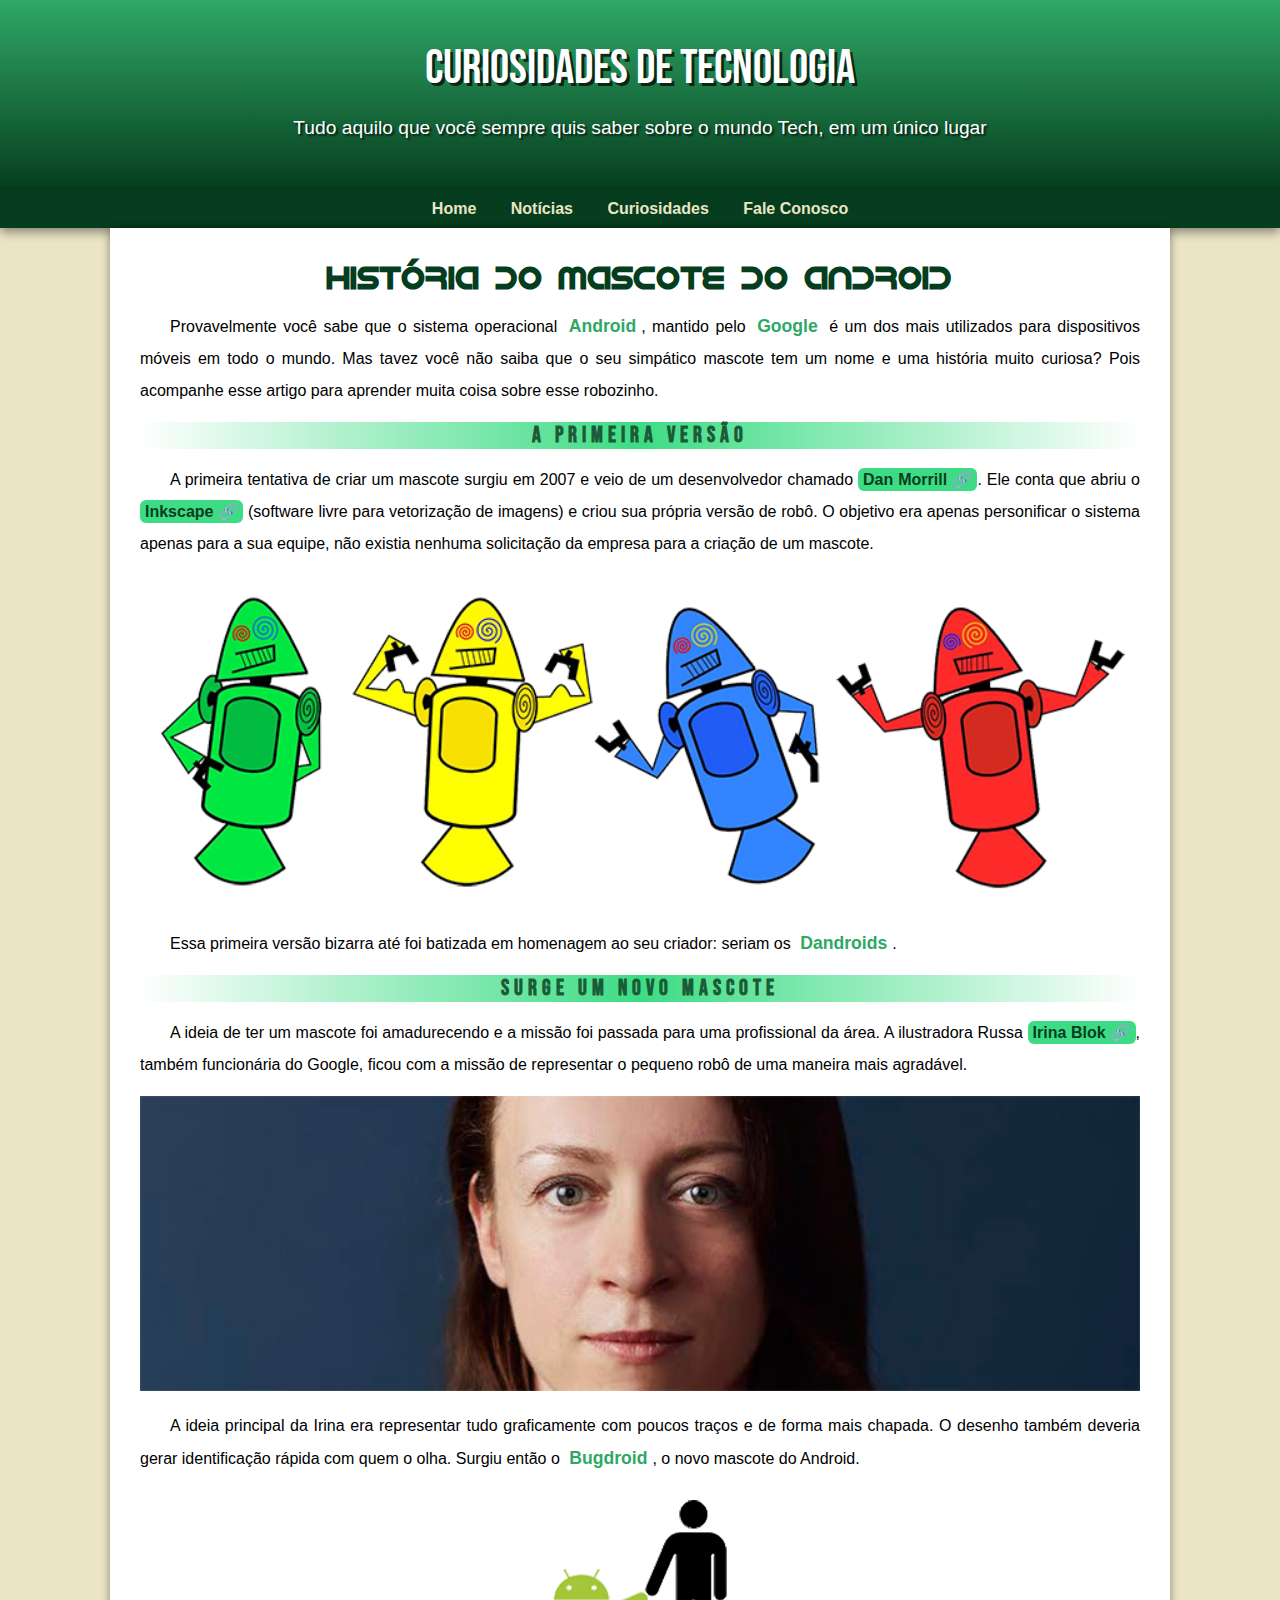
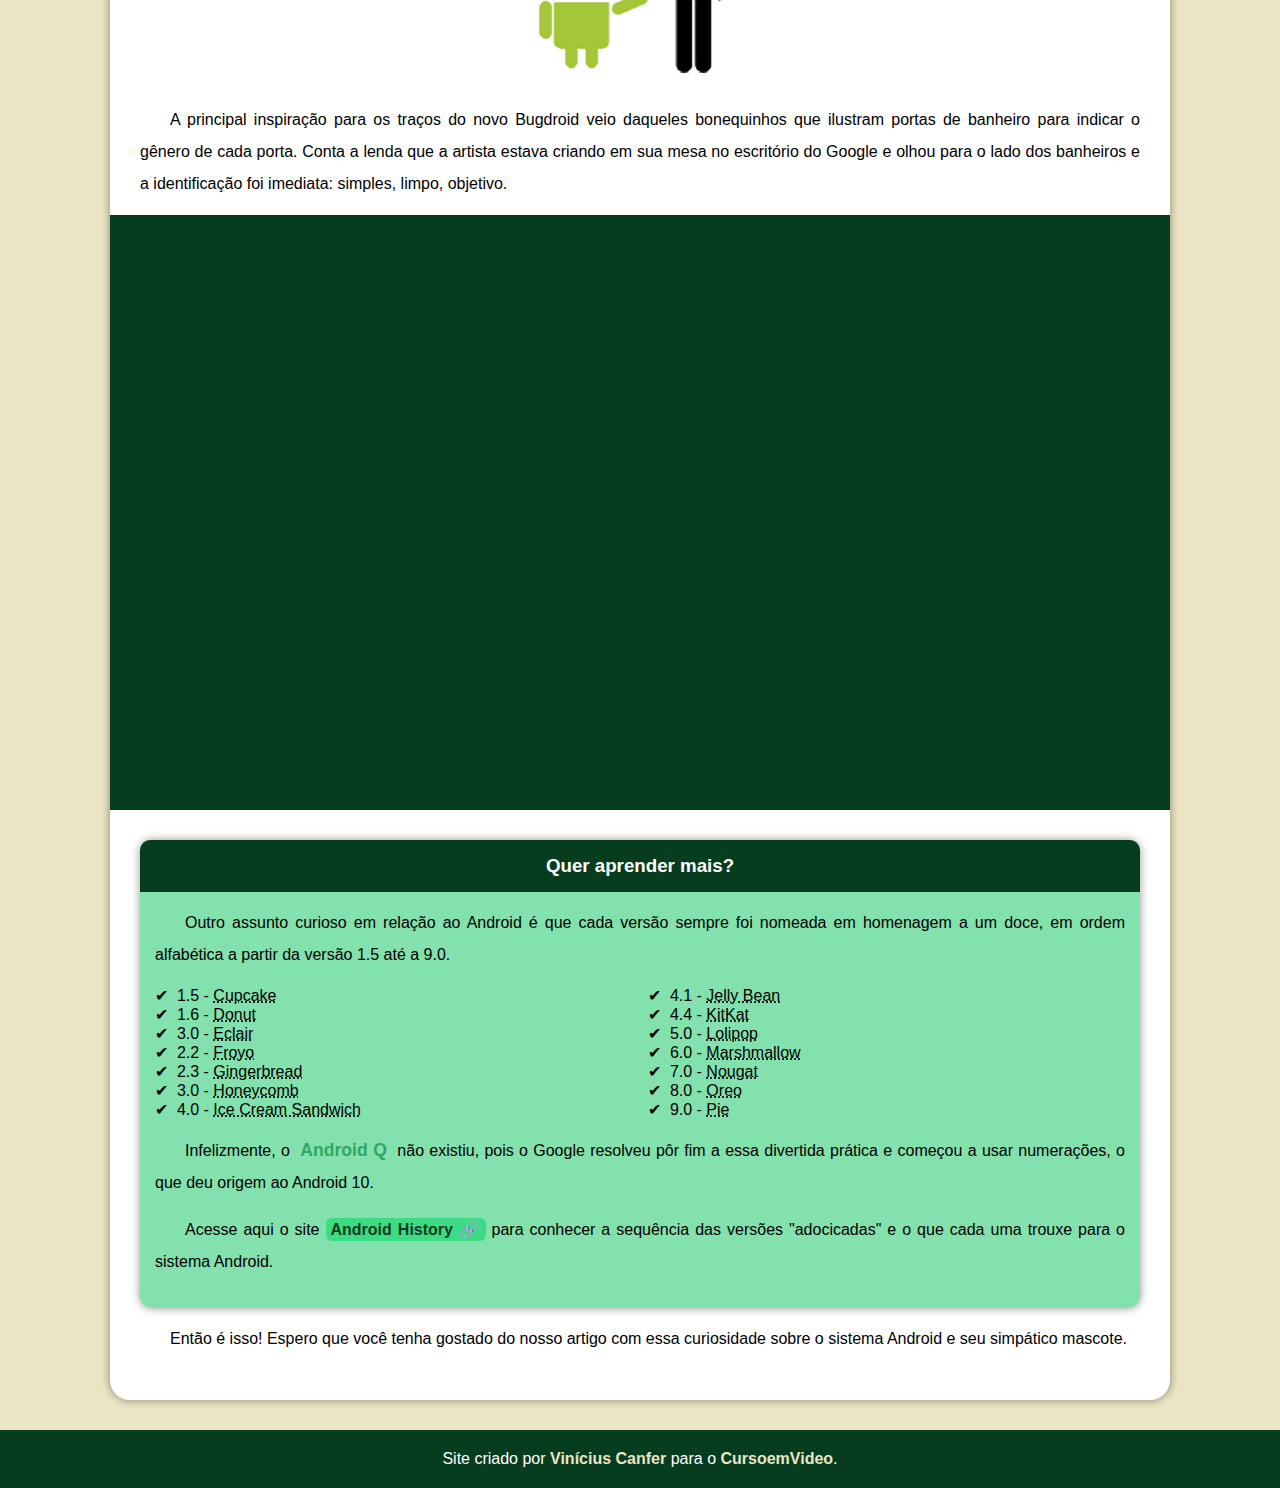
<file: projeto-android/index.html>
<!DOCTYPE html>
<html lang="pt-br">
<head>
    <meta charset="UTF-8">
    <meta name="viewport" content="width=device-width, initial-scale=1.0">
    <title>Como surgiu o mascote do Android?</title>

    <link rel="shortcut icon" href="imagens/favicon.ico" type="image/x-icon">
    <link rel="stylesheet" href="style.css">
</head>
<body>
    <header>
        <h1>Curiosidades de Tecnologia</h1>
        <p>Tudo aquilo que você sempre quis saber sobre o mundo Tech, em um único lugar</p>
    </header>
    <nav>
        <a href="#">Home</a>
        <a href="#">Notícias</a>
        <a href="#">Curiosidades</a>
        <a href="#">Fale Conosco</a>
    </nav>
    <main>
        <article>
            <h1>História do Mascote do Android</h1>

            <p>Provavelmente você sabe que o sistema operacional <strong>Android</strong>, mantido pelo <strong>Google</strong> é um dos mais utilizados para dispositivos móveis em todo o mundo. Mas tavez você não saiba que o seu simpático mascote tem um nome e uma história muito curiosa? Pois acompanhe esse artigo para aprender muita coisa sobre esse robozinho.</p>

            <h2>A primeira versão</h2>

            <p>A primeira tentativa de criar um mascote surgiu em 2007 e veio de um desenvolvedor chamado <a href="https://androidcommunity.com/dan-morrill-shows-us-the-android-mascot-that-almost-was-20130103/" target="_blank" class="externo">Dan Morrill</a>. Ele conta que abriu o <a href="https://inkscape.org/pt-br/" target="_blank" class="externo">Inkscape</a> (software livre para vetorização de imagens) e criou sua própria versão de robô. O objetivo era apenas personificar o sistema apenas para a sua equipe, não existia nenhuma solicitação da empresa para a criação de um mascote.</p>

            <picture>
                <source media="(max-width:500px)" srcset="imagens/dan-droids-pq.png" type="image/png">
                <img src="imagens/dan-droids.png" alt="foto dos dan-droids">
            </picture>

            <p>Essa primeira versão bizarra até foi batizada em homenagem ao seu criador: seriam os <strong>Dandroids</strong>.</p>

            <h2>Surge um novo mascote</h2>

            <p>A ideia de ter um mascote foi amadurecendo e a missão foi passada para uma profissional da área. A ilustradora Russa <a href="https://www.irinablok.com/android" target="_blank" class="externo">Irina Blok</a>, também funcionária do Google, ficou com a missão de representar o pequeno robô de uma maneira mais agradável.</p>

            <picture>
                <source media="(max-width:500px)" srcset="imagens\irina-blok-pq.jpg" type="image/jpg">
                <img src="imagens/irina-blok.jpg" alt="irina blok">
            </picture>

            <p>A ideia principal da Irina era representar tudo graficamente com poucos traços e de forma mais chapada. O desenho também deveria gerar identificação rápida com quem o olha. Surgiu então o <strong>Bugdroid</strong>, o novo mascote do Android.</p>

            <img src="imagens/bugdroid.png" class="pequena" alt="bugdroid">

            <p>A principal inspiração para os traços do novo Bugdroid veio daqueles bonequinhos que ilustram portas de banheiro para indicar o gênero de cada porta. Conta a lenda que a artista estava criando em sua mesa no escritório do Google e olhou para o lado dos banheiros e a identificação foi imediata: simples, limpo, objetivo.</p>

            <div class="video">
                <iframe width="560" height="315" src="https://www.youtube.com/embed/l2UDgpLz20M?si=37ikyQuY7811G1ZC" title="YouTube video player" frameborder="0" allow="accelerometer; autoplay; clipboard-write; encrypted-media; gyroscope; picture-in-picture; web-share" referrerpolicy="strict-origin-when-cross-origin" allowfullscreen></iframe>
            </div>

            <aside>
                <h3>Quer aprender mais?</h3> 
                
                <p>Outro assunto curioso em relação ao Android é que cada versão sempre foi nomeada em homenagem a um doce, em ordem alfabética a partir da versão 1.5 até a 9.0.</p>
                    
                    <ul>
                        <li class="listalado">1.5 - <abbr title="Bolo de Copo">Cupcake</abbr></li>
                        <li class="listalado">1.6 - <abbr title="Rosquinha">Donut</abbr></li>
                        <li class="listalado">3.0 - <abbr title="Bomba de Chocolate">Eclair</abbr></li>
                        <li class="listalado">2.2 - <abbr title="Iogurte Congelado">Froyo</abbr></li>
                        <li class="listalado">2.3 - <abbr title="Biscoito de Gengibre">Gingerbread</abbr></li>
                        <li class="listalado">3.0 - <abbr title="Favo de Mel">Honeycomb</abbr></li>
                        <li class="listalado">4.0 - <abbr title="Sanduíche de Sorvete">Ice Cream Sandwich</abbr></li>
                        <li class="listalado">4.1 - <abbr title="Jujuba">Jelly Bean</abbr></li>
                        <li class="listalado">4.4 - <abbr title="KitKat">KitKat</abbr></li>
                        <li class="listalado">5.0 - <abbr title="Pirulito">Lolipop</abbr></li>
                        <li class="listalado">6.0 - <abbr title="Marshmallow">Marshmallow</abbr></li>
                        <li class="listalado">7.0 - <abbr title="Torrone">Nougat</abbr></li>
                        <li class="listalado">8.0 - <abbr title="Oreo">Oreo</abbr></li>
                        <li class="listalado">9.0 - <abbr title="Torta">Pie</abbr></li>
                    </ul>
                    
                <p>Infelizmente, o <strong>Android Q</strong> não existiu, pois o Google resolveu pôr fim a essa divertida prática e começou a usar numerações, o que deu origem ao Android 10.</p>
                
                <p>Acesse aqui o site <a href="https://www.android.com/intl/pt_Br/" target="_blank" class="externo">Android History</a> para conhecer a sequência das versões "adocicadas" e o que cada uma trouxe para o sistema Android.</p>
            </aside>

            <p>Então é isso! Espero que você tenha gostado do nosso artigo com essa curiosidade sobre o sistema Android e seu simpático mascote.</p>
        </article>
    </main>
    <footer>
        <p>Site criado por <a href="https://github.com/viniciuscanfer?tab=repositories" target="_blank">Vinícius Canfer</a> para o <a href="https://www.youtube.com/@CursoemVideo" target="_blank">CursoemVideo</a>.</p>
    </footer>
</body>
</html>
</file>
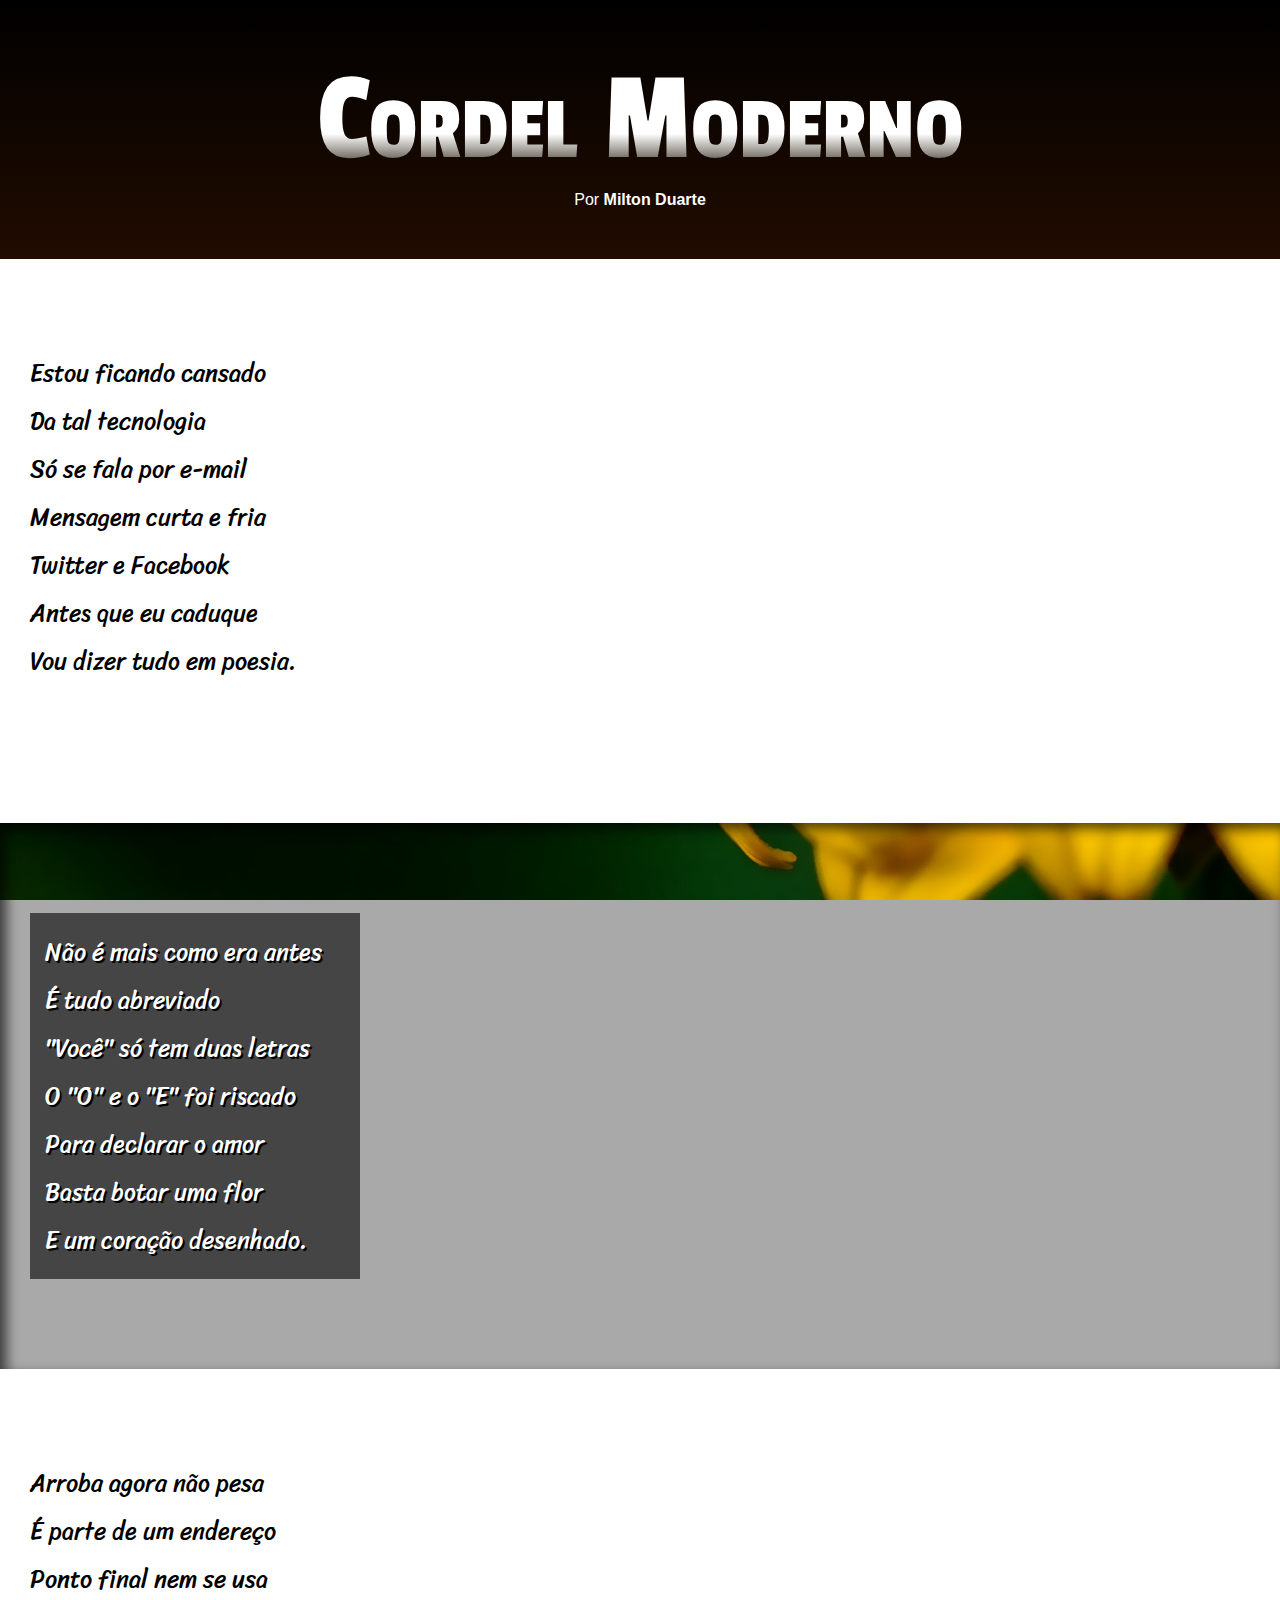
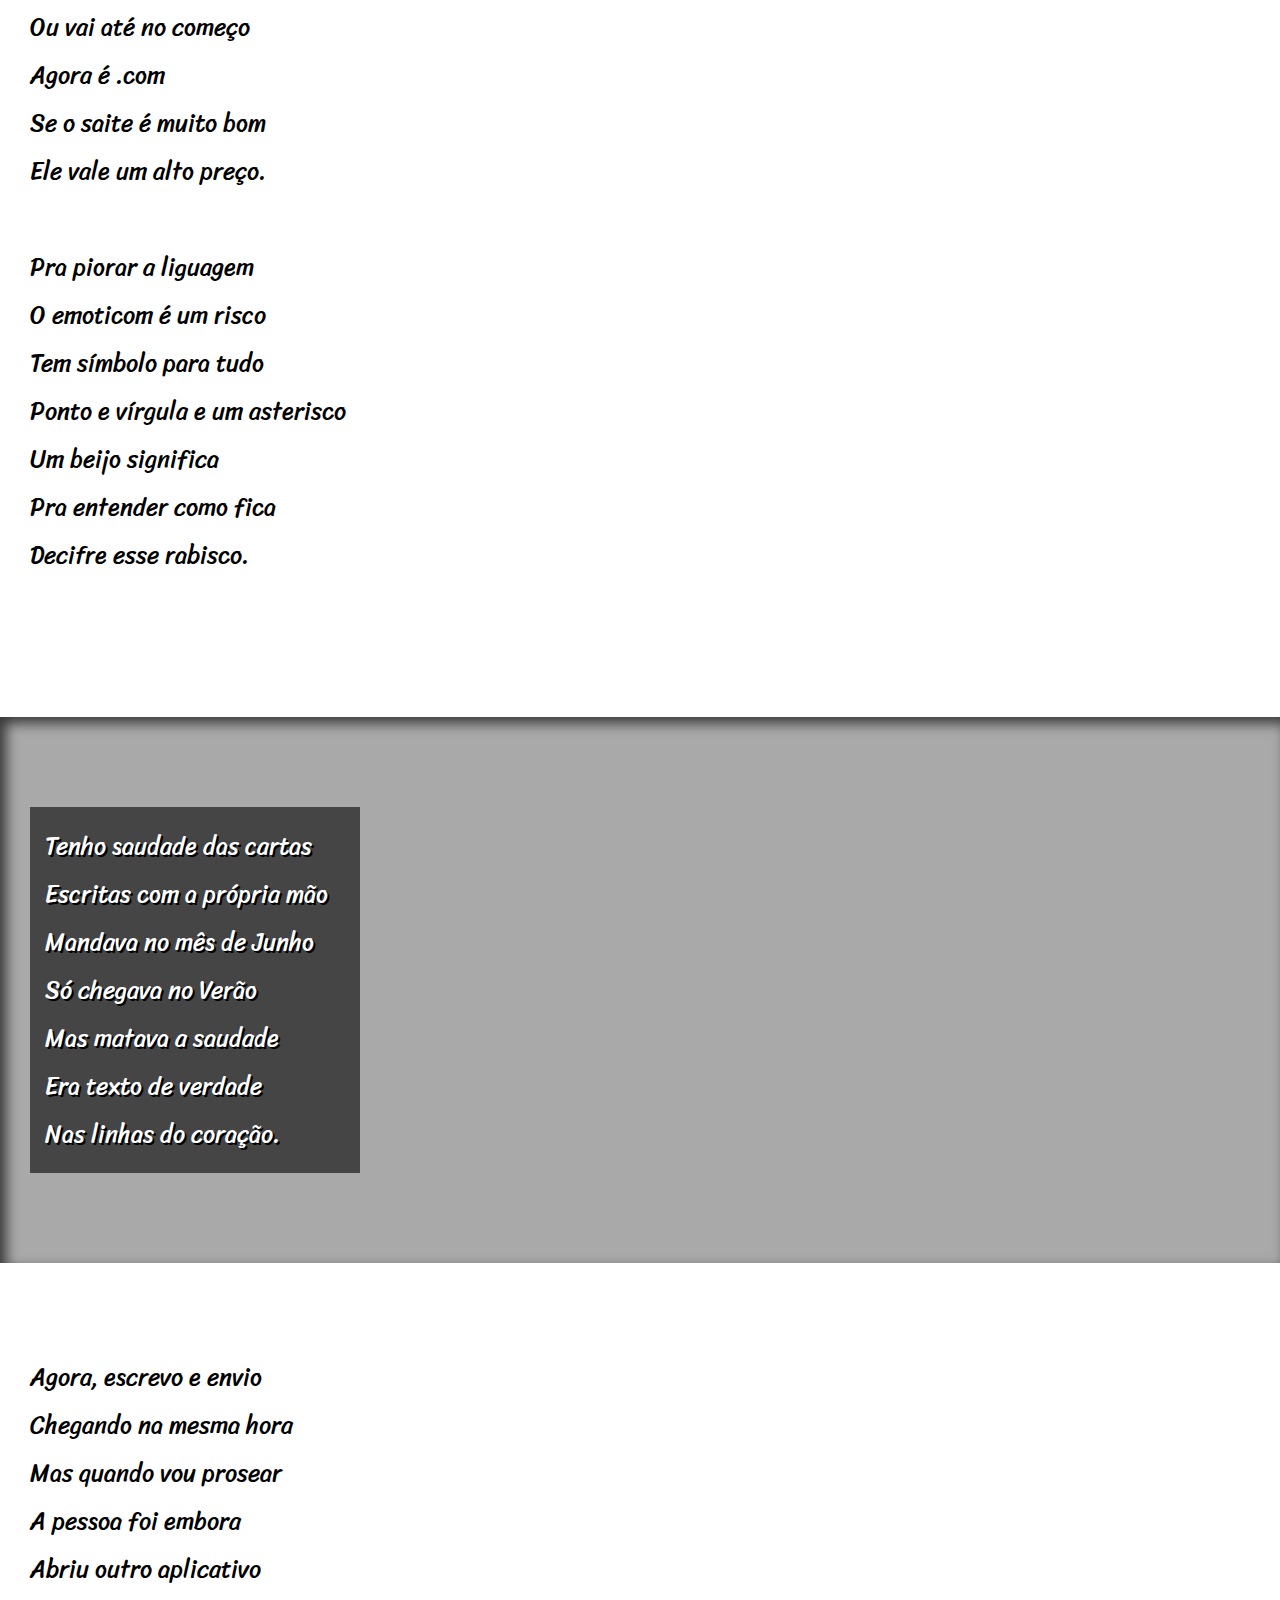
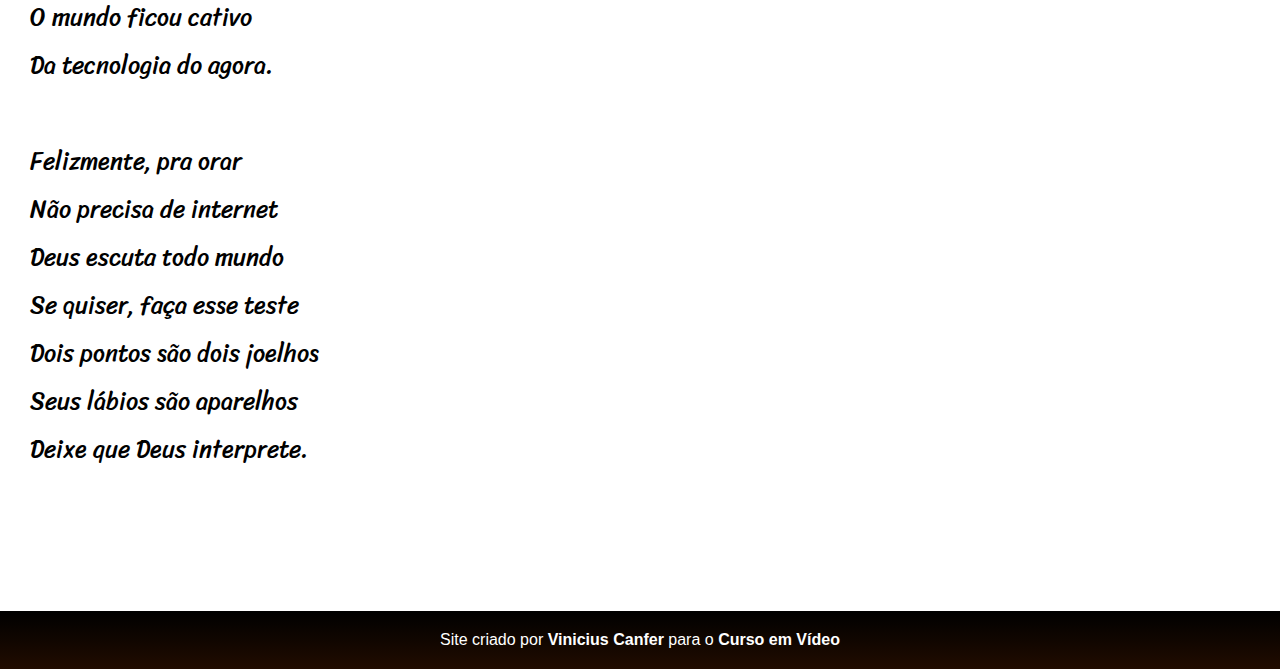
<file: projeto-cordel/index.html>
<!DOCTYPE html>
<html lang="pt-br">
<head>
    <meta charset="UTF-8">
    <meta name="viewport" content="width=device-width, initial-scale=1.0">
    <title>Cordel Moderno</title>
    <link rel="stylesheet" href="style.css">
</head>
<body>
    <header>
        <h1>Cordel Moderno</h1>
        <h2>Por <a href="http://www.recantodasletras.com.br/poesias/3186743" target="_blank">Milton Duarte</a></h2>

    </header>

    <section class="normal">
        <p>
            Estou ficando cansado <br>
            Da tal tecnologia <br>
            Só se fala por e-mail <br>
            Mensagem curta e fria <br>
            Twitter e Facebook <br>
            Antes que eu caduque <br>
            Vou dizer tudo em poesia.
        </p>
    </section>


    <section class="imagem" id="img01">
        <p>
            Não é mais como era antes <br>
            É tudo abreviado <br>
            "Você" só tem duas letras <br>
            O "O" e o "E" foi riscado <br>
            Para declarar o amor <br>
            Basta botar uma flor <br>
            E um coração desenhado.
        </p>
    </section>


    <section class="normal">
        <p>
            Arroba agora não pesa <br>
            É parte de um endereço <br>
            Ponto final nem se usa <br>
            Ou vai até no começo <br>
            Agora é .com <br>
            Se o saite é muito bom <br>
            Ele vale um alto preço.
        </p>

        <p>
            Pra piorar a liguagem <br>
            O emoticom é um risco <br>
            Tem símbolo para tudo <br>
            Ponto e vírgula e um asterisco <br>
            Um beijo significa <br>
            Pra entender como fica <br>
            Decifre esse rabisco.
        </p>
    </section>

    <section class="imagem" id="img02">
        <p>
            Tenho saudade das cartas <br>
            Escritas com a própria mão <br>
            Mandava no mês de Junho <br>
            Só chegava no Verão <br>
            Mas matava a saudade <br>
            Era texto de verdade <br>
            Nas linhas do coração.
        </p>
    </section>

    <section class="normal">
        <p>
            Agora, escrevo e envio <br>
            Chegando na mesma hora <br>
            Mas quando vou prosear <br>
            A pessoa foi embora <br>
            Abriu outro aplicativo <br>
            O mundo ficou cativo <br>
            Da tecnologia do agora.
        </p>
        
        <p>
            Felizmente, pra orar <br>
            Não precisa de internet <br>
            Deus escuta todo mundo <br>
            Se quiser, faça esse teste <br>
            Dois pontos são dois joelhos <br>
            Seus lábios são aparelhos <br>
            Deixe que Deus interprete.
        </p>
    </section>
    <footer>
        <p>Site criado por <a href="https://github.com/viniciuscanfer" target="_blank">Vinicius Canfer</a> para o <a href="https://www.youtube.com/c/CursoemV%C3%ADdeo" target="_blank">Curso em Vídeo</a></p>
    </footer>    
    
</body>
</html>
</file>
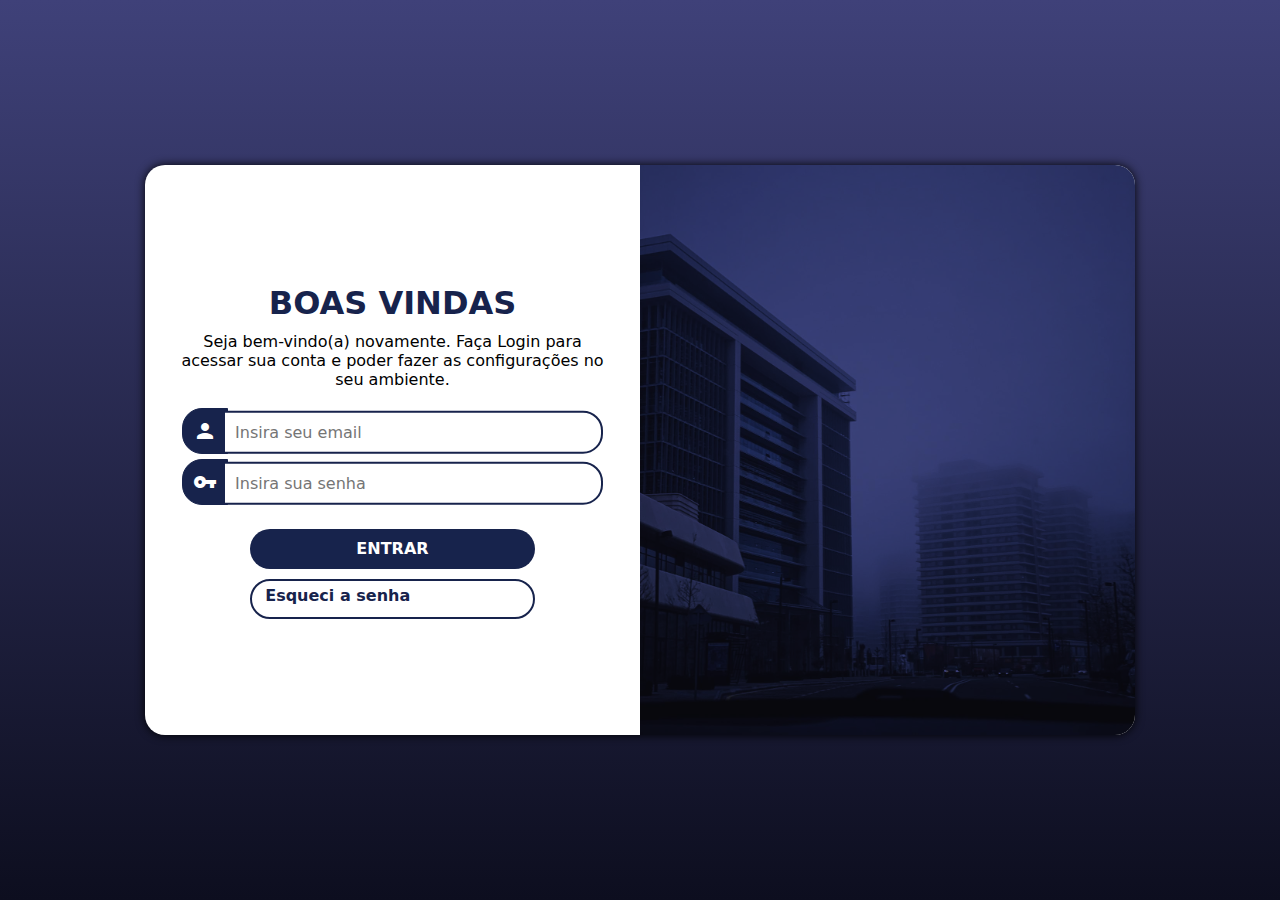
<file: projeto-login/index.html>
<!DOCTYPE html>
<html lang="pt-br">
<head>
    <meta charset="UTF-8">
    <meta name="viewport" content="width=device-width, initial-scale=1.0">
    <title>Login Responsivo</title>
    <link rel="stylesheet" href="estilos/style.css">
    <link rel="stylesheet" href="estilos/media-query.css">
    <link rel="stylesheet" href="https://fonts.googleapis.com/icon?family=Material+Icons" />
</head>
<body>
    <main>
        <section id="login">
            <div id="imagem">
            </div>
            <div id="formulario">
                <h1>BOAS VINDAS</h1>
                <p>Seja bem-vindo(a) novamente. Faça Login para acessar sua conta e poder fazer as configurações no seu ambiente.</p>
                <br>

                <form action="login.php" method="post" autocomplete="on">
                    <div class="campo">
                        <i class="material-icons">person</i>
                        <input type="email" name="login" id="ilogin" placeholder="Insira seu email" autocomplete="email" required maxlength="30">
                        <label for="ilogin">Email</label>
                    </div>
                    
                    <div class="campo">
                        <i class="material-icons">vpn_key</i>    
                        <input type="password" name="senha" id="senha" placeholder="Insira sua senha" required minlength="9" maxlength="20">
                        <label for="isenha">Senha</label>
                    </div>
                    <br>
                    <input type="button" value="ENTRAR">
                    <a href="#" class="botao">Esqueci a senha <i class="material-icons">password</i></a>
                </form>
            </div>

        </section>
    </main>
</body>
</html>
</file>
<file: projeto-android/style.css>
@charset "UTF-8";

@import url('https://fonts.googleapis.com/css2?family=Bebas+Neue&display=swap');

@font-face {
    font-family: Android;
    src: url('fontes/idroid.otf'); format:('opentype');
    font-weight: normal;
}

* {
    margin: 0px;
    padding: 0px;
    text-align: center;
    
}

:root {

    --cor0: #ebe5c5;
    --cor1: #83e1ad;
    --cor2: #3ddc84;
    --cor3: #2fa866;
    --cor4: #1a5c37;
    --cor5: #063d1e;

    --fonte-padrao: Arial, Verdana, Helvetica, sans-serif;
    --fonte-destaque: 'Bebas Neue', cursive;
    --fonte-android: 'Android', cursive;

}

body {
    background-color: var(--cor0);
    font-family: var(--fonte-padrao);
}

header {
    background-image: linear-gradient(to bottom, var(--cor3), var(--cor5));
    min-height: 150px;
    padding-top: 40px;
}

header > h1 {
    color: white;
    font-family: var(--fonte-destaque);
    margin-bottom: 20px;
    font-size: 3em;
    text-shadow: 3px 3px 0px rgba(0, 0, 0, 0.692);
    font-weight: normal;
}

header > p {
    color: #ffffff;
    font-size: 1.2em;
    font-family: var(--fonte-padrao);
    margin: auto;
    max-width: 800px;
    padding-left: 10px;
    padding-right: 10px;
    text-shadow: 2px 2px 2px rgba(0, 0, 0, 0.692);
}

nav {
    background-color: var(--cor5);
    padding: 10px;
    box-shadow: 0px 4px 10px rgba(0, 0, 0, 0.427);
    
    
}


nav > a {
    font-family: var(--fonte-padrao);
    color: var(--cor0);
    padding: 10px 15px 10px 15px;
    text-decoration: none;
    font-weight: bold;
}

nav > a:hover {
    background-color: var(--cor2);
    color: var(--cor5);
    border-radius: 5px;
    transition-duration: 0.25s;
}

nav > a:active {
    background-color: var(--cor2);
    color: var(--cor0);
    border-radius: 5px;
    
}

main {
    background-color: white;
    min-width: 300px;
    max-width: 1000px;
    margin: auto;
    margin-bottom: 30px;
    padding: 30px;
    box-shadow: 0px 0px 10px rgba(0, 0, 0, 0.427);
    border-bottom-left-radius: 20px;
    border-bottom-right-radius: 20px;
}

main h1 {
    color: var(--cor5);
    font-family: var(--fonte-android);
}

main h2 {
    font-family: var(--fonte-destaque);
    font-size: 1.4em;
    color: var(--cor4);
    background-image: linear-gradient(to right, transparent, var(--cor2), transparent);
    letter-spacing: 5px;
}

main p {
    margin-top: 15px;
    margin-bottom: 15px;
    text-align: justify;
    text-indent: 30px;
    line-height: 2em;
    font-size: 1em;
}

main strong {
    color: var(--cor3);
    font-weight: bold;
    font-size: 1.1em;
    padding-top: 3px;
    padding-bottom: 3px;
    padding-left: 5px;
    padding-right: 5px;
}

main img {
    width: 100%;
}

main img.pequena {
    max-width: 300px;
    
    
}

a.externo::after {
    content: '\00A0\1F517';
}
main a {
    text-decoration: none;
    font-weight: bold;
    color: var(--cor5);
    background-color: var(--cor2);
    padding: 3px 5px;
    border-radius: 6px;
}

main a:hover {
    text-decoration: underline;
    color: var(--cor3)
}

div.video {
    background-color: var(--cor5);
    margin: 0px -30px 0px -30px;
    padding: 20px;
    padding-bottom: 57.5%;
    position: relative;
}

div.video > iframe {
    position: absolute;
    top: 2%;
    left: 2%;
    width: 95%;
    height: 95%;
}

aside {
    margin-top: 30px;
    background-color: var(--cor1);
    padding: 15px;
    border-radius: 12px;
    box-shadow: 0px 0px 10px rgba(0, 0, 0, 0.427);
}

aside h3 {
    background-color: var(--cor5);
    color: white;
    padding: 15px;
    margin: -15px -15px -0px -15px;
    border-radius: 10px 10px 0px 0px;
}

aside > ul {

    list-style-type: '\2714\00A0\00A0';
    list-style-position: inside;
    columns: 2;
}


footer {
    background-color: var(--cor5);
    color: #ffffff;
    padding: 20px;
    
}

footer a {
    text-decoration: none;
    font-family: var(--fonte-padrao);
    color: var(--cor0);
    font-weight: bold;
}
footer a:hover {
    text-decoration: underline;
    color: var(--cor1);
}


li.listalado{
    text-align: left;
}
</file>
<file: projeto-cordel/style.css>
@charset "UTF-8";

@font-face {
    font-family: passion-one;
    src: url('fontes/PassionOne-Regular.ttf'); format:('truetype');
    font-weight: normal;
}

@font-face {
    font-family: sriracha;
    src: url('fontes/Sriracha-Regular.ttf'); format:('truetype');
    font-weight: normal;
}

* {
    margin: 0px;
    padding: 0px;
}

html, body {
    min-height: 100vh;
    background-color: darkgray;
    font-family: Verdana, Geneva, Tahoma, sans-serif;
}

header {
    background-image: linear-gradient(to bottom, black, rgb(33, 12, 0));
    color: white;
    text-align: center;
}

header > h1 {
    padding-top: 50px;
    font-variant: small-caps;
    font-family: passion-one;
    font-weight: 300;
    font-size: 10vw;
    background-image: linear-gradient(180deg, #ffffff 70% , #292111 90% );background-clip: text;-webkit-text-fill-color: transparent;
}

header > h2 {
    padding-bottom: 50px;
    font-weight: normal;
    font-size: medium;
}

a {
    color: white;
    text-decoration: none;
    font-weight: 600;
}

a:hover {
    text-decoration: underline; 
}

section {
    padding-top: 10vh;
    padding-bottom: 10vh;
    padding-left: 30px;
    line-height: 2em;
    font-family: sriracha;
    font-size: 1.5em;
}

section > p {
    padding-bottom: 2em;
}

section.imagem > p {
    color: white;
    width: 300px;
    padding: 15px;
    background-color: rgba(0, 0, 0, 0.593);
    text-shadow: 2px 2px 0px black;
}

section.normal {
    background-color: white;
    color: black;

}

section.image {
    background-color: darkslategray;
    color: white;
    
    
}

section#img01 {
    background-image: url('imagens/background001.jpg');
    background-position: right center;
    background-size: cover;
    box-shadow: inset 6px 6px 13px 0px rgba(0, 0, 0, 0.681);
    background-attachment: fixed;
}

section#img02 {
    background-image: url('imagens/background002.jpg');
    background-position: right center;
    background-size: cover;
    box-shadow: inset 6px 6px 13px 0px rgba(0, 0, 0, 0.681);
    background-attachment: fixed;
}



footer {
    background-image: linear-gradient(to bottom, black, rgb(33, 12, 0));
    color: white;
    text-align: center;
    padding: 20px;
}
</file>
<file: projeto-login/estilos/style.css>
@charset "UTF-8";

* {
    margin: 0px;
    padding: 0px;
    box-sizing: border-box;
    font-family: system-ui, -apple-system, BlinkMacSystemFont, 'Segoe UI', Roboto, Oxygen, Ubuntu, Cantarell, 'Open Sans', 'Helvetica Neue', sans-serif;
}

body, html {
    background-color: #17234c;
    height: 100vh;
    width: 100vw;
}

main {
    height: 100vh;
    width: 100vw;
    position: relative;
}

section {
    position: absolute;
    top: 50%;
    left: 50%;
    background-color: rgb(255, 255, 255);
    width: 300px;
    height: 570px;
    border-radius: 20px;
    overflow: hidden;
    box-shadow: 0px 0px 10px rgba(0, 0, 0, 0.950);


    transition: width 0.3s, height 0.3s;
    transition-timing-function: ease;
    transform: translate(-50%, -50%);

}

div#imagem { 
    display: block;
    background: rgb(23, 35, 76) url(../imagens/fachada-predio.jpg) no-repeat;
    background-blend-mode: multiply;
    background-color: #030776ad;
    background-size: cover;
    background-position: left center;
    height: 200px;
    width: 300px;
}

div#formulario {
    display: block;
    padding: 10px;
    text-align: center;
}

div#formulario > h1 {
    text-align: center;
    margin-bottom: 10px;
    color: #17234c;
    font-size: 2em;
    font-weight: bold;
}

div#formulario > p {
    text-align: center;
    font-size: 0.8em;
}

form > input[type=button] {
    display: block;
    font-size: 1em;
    width: 100%;
    height: 40px;
    background-color: #17234c;
    border: none;
    color: white;
    border-radius: 20px;
    font-weight: bold;

}

form > input[type=button]:hover {
    color: #17234c;
    background-color: white;
    cursor: pointer;
    border: 2px solid #17234c;


}

form > a.botao {
    display: block;
    text-align: center;
    font-size: 1em;
    width: 100%;
    height: 40px;
    color: #17234c;
    background-color: white;
    text-decoration: none;
    border-radius: 20px;
    border: 2px solid #17234c;
    padding-top: 5px;
    margin-top: 10px;
    font-weight: bold;

    
}

form > a.botao > i {
    font-size: 0.8em;
    
}

form > a.botao:hover {  
    background-color: #17234c;
    color: white;
    cursor: pointer;
}

div.campo > label {
    display: none;
}

input[type=password] {
    text-decoration: none;
    border: 2px solid #17234c;
    border-radius: 0px 20px 20px 0px;
    padding: 10px;
    width: 80%;
    font-size: 1em;
    transform: translateY(-5.3px);
}

input[type=email] {
    text-decoration: none;
    border: 2px solid #17234c;
    border-radius: 0px 20px 20px 0px;
    padding: 10px;
    width: 80%;
    font-size: 1em;
    transform: translateY(-5.3px);
}

div.campo > i {
    color: white;
    background-color: #17234c;
    border-radius: 20px 0px 0px 20px;
    padding: 10px;
    margin-right: -10px;
    border: 0.5px solid #17234c;
    
}

input:focus-within {
    
    font-weight: 500;
    color: #17234c;
}
</file>
<file: projeto-login/estilos/media-query.css>
@charset "UTF-8";


@media screen and (min-width: 768px) and (max-width: 992px) {

    body {
        background-image: linear-gradient(to top, #0d0e1f, #3f4179);
    }

    section#login {
        width: 90vw;
    }
    
    div#imagem {
        float: left;
        width: 30%;
        height: 100%;
    }

    div#formulario {
        float: right;
        width: 70%;
        padding-top: 12%;

    }

    div#formulario > p {
        text-align: center;
        font-size: 1.0em;
    }

    form > a.botao {
        display: block;
        text-align: center;
        font-size: 1em;
        width: 60%;
        height: 40px;
        color: #17234c;
        background-color: white;
        text-decoration: none;
        border-radius: 20px;
        border: 2px solid #17234c;
        padding-top: 5px;
        font-weight: bold;
        margin: auto;
        margin-top: 10px;
        
    }

    form > input[type=button] {
        display: block;
        font-size: 1em;
        width: 60%;
        height: 40px;
        background-color: #17234c;
        border: none;
        color: white;
        border-radius: 20px;
        font-weight: bold;
        margin: auto;
    
    }
}

@media screen and (min-width: 993px) {

    body {
        background-image: linear-gradient(to top, #0d0e1f, #3f4179);
    }
    
    section#login {
        width: 990px;
    }

    div#imagem {
        float: right;
        width: 50%;
        height: 100%;
    }

    div#formulario {
        float: left;
        width: 50%;
        text-align: center;
        padding-top: 12%;
    }

    div#formulario > p {
        display: block;
        text-align: center;
        font-size: 1.0em;
        margin-left: 20px;
        margin-right: 20px;
        
    }
    
    form > a.botao {
        display: block;
        text-align: center;
        font-size: 1em;
        width: 60%;
        height: 40px;
        color: #17234c;
        background-color: white;
        text-decoration: none;
        border-radius: 20px;
        border: 2px solid #17234c;
        padding-top: 5px;
        font-weight: bold;
        margin: auto;
        margin-top: 10px;
        
    }

    form > input[type=button] {
        display: block;
        font-size: 1em;
        width: 60%;
        height: 40px;
        background-color: #17234c;
        border: none;
        color: white;
        border-radius: 20px;
        font-weight: bold;
        margin: auto;
    
    }
}
</file>
